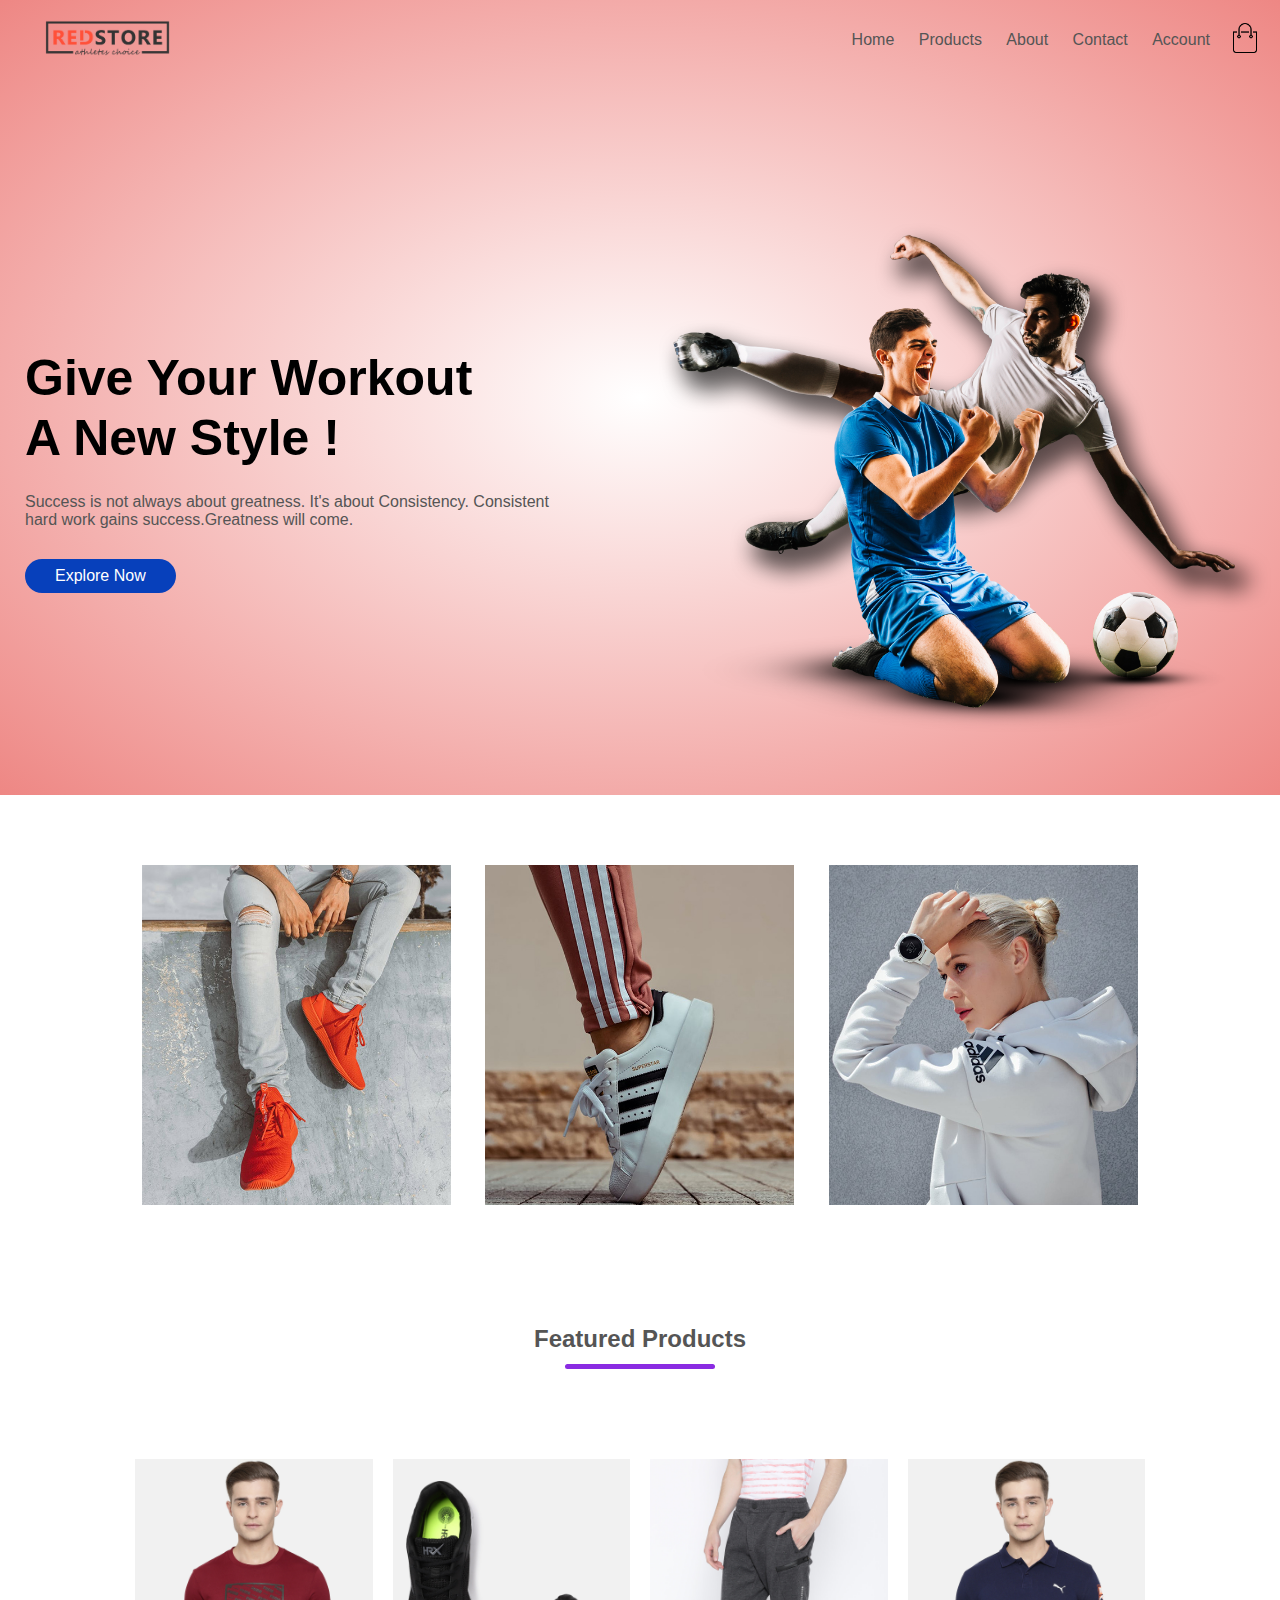
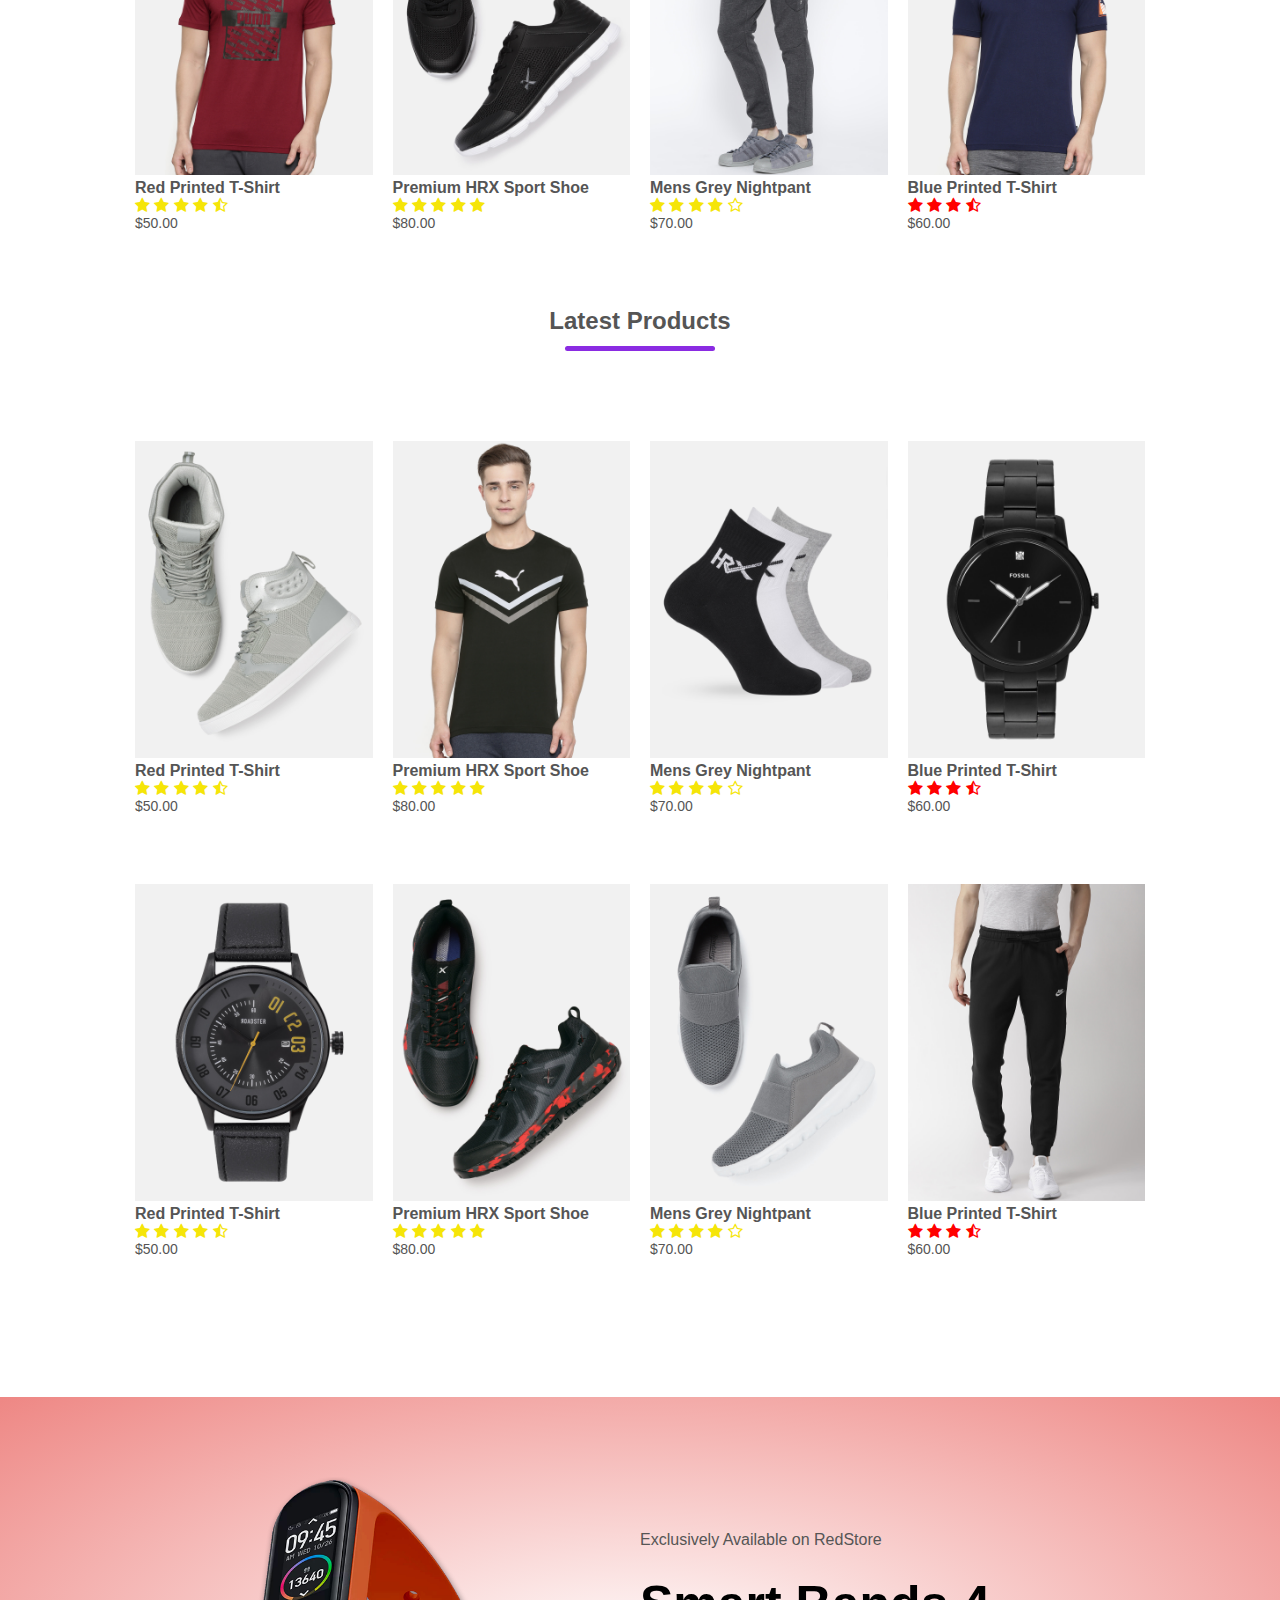
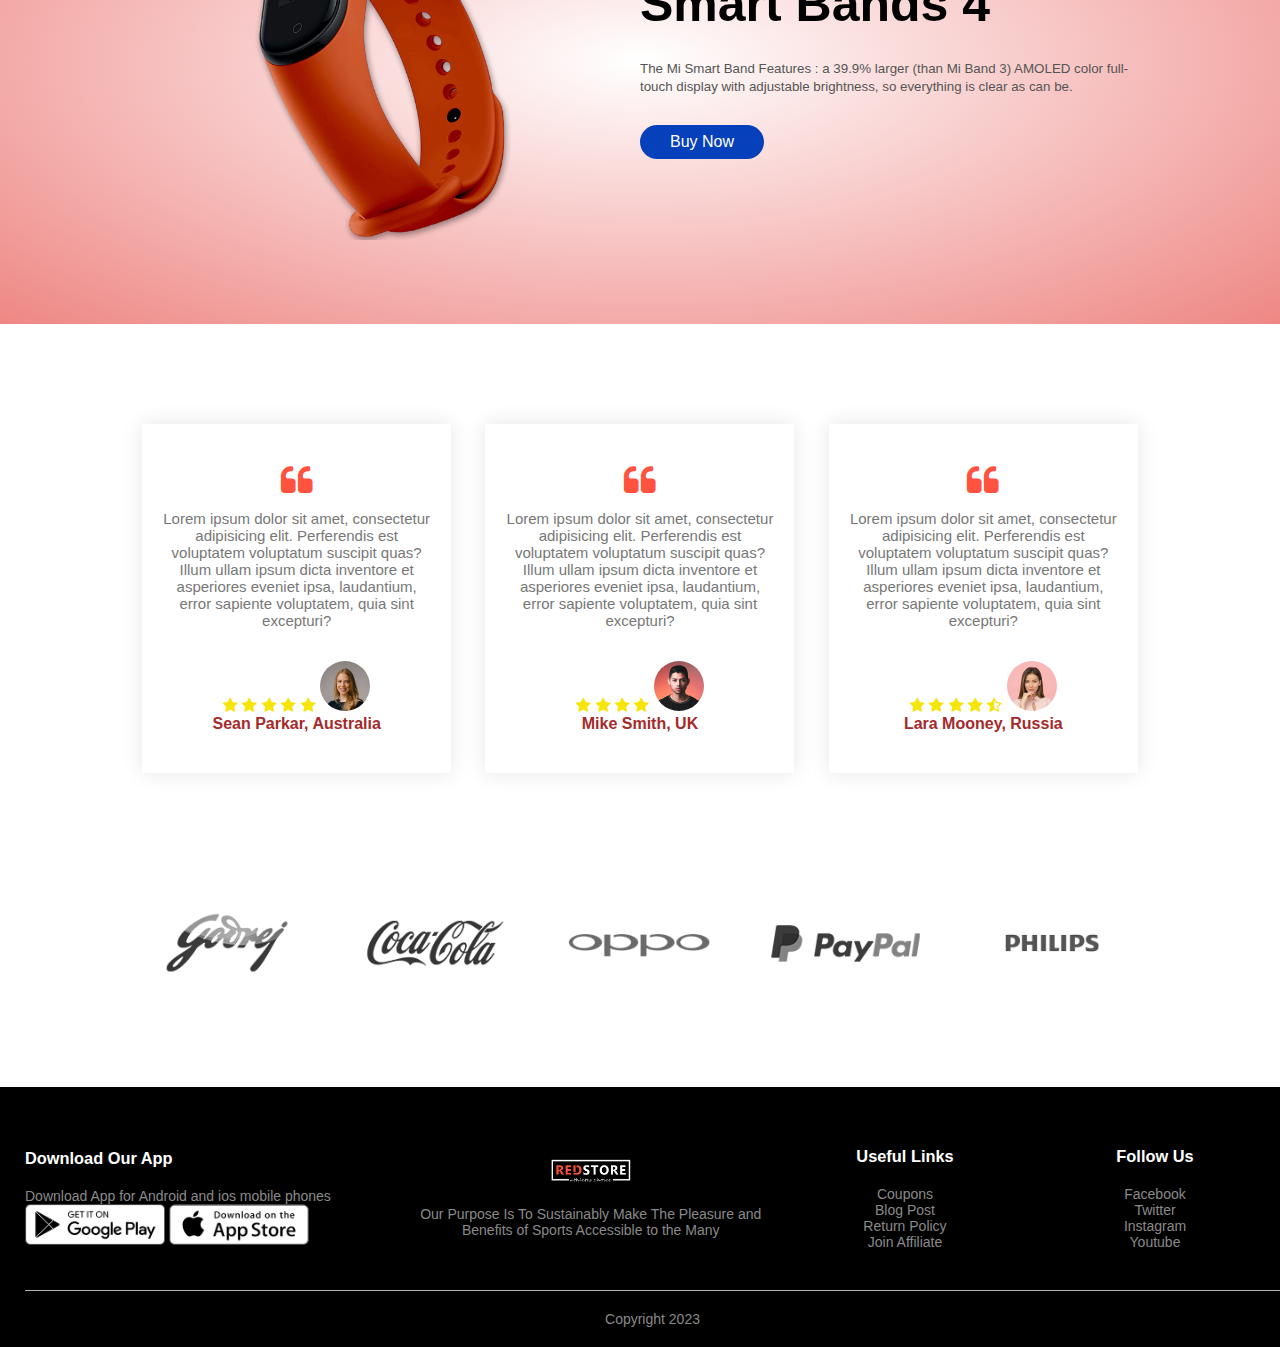
<file: index.html>
<!DOCTYPE html>
<html lang="en">

<head>
    <meta charset="UTF-8">
    <meta http-equiv="X-UA-Compatible" content="IE=edge">
    <meta name="viewport" content="width=device-width, initial-scale=1.0">
    <title>RedStore Shopping Site</title>
    <link rel="stylesheet" href="style.css">
    <link
        href="https://fonts.googleapis.com/css2?family=Poppins:ital,wght@0,200;0,300;0,400;0,500;0,600;0,800;0,900;1,600&display=swap"
        rel="stylesheet">
    <link rel="stylesheet" href="https://stackpath.bootstrapcdn.com/font-awesome/4.7.0/css/font-awesome.min.css">
</head>

<body>
    <div class="header">
        <div class="container">
            <div class="navbar">
                <div class="logo">
                    <a href="index.html"><img src="images/logo.png" alt="logo" width="125px"></a>
                </div>

                <nav>
                    <ul id="MenuItems">
                        <li><a href="index.html">Home</a></li>
                        <li><a href="Products.html">Products</a></li>
                        <li><a href="">About</a></li>
                        <li><a href="">Contact</a></li>
                        <li><a href="Account.html">Account</a></li>
                    </ul>
                </nav>
                <a href="Cart.html"><img src="images/cart.png" alt="" width="30px" height="30px"></a>
                <img src="images/menu.png" alt="" class="menu-icon" onclick="menutoggle()">
            </div>

            <div class="row">
                <div class="col-2">
                    <h1>Give Your Workout <br> A New Style !</h1>
                    <p>Success is not always about greatness. It's about Consistency.
                        Consistent <br> hard work gains success.Greatness will come.
                    </p>
                    <a href="Products.html" class="btn">Explore Now </a>
                </div>
                <div class="col-2">
                    <img src="images/image1.png" alt="">
                </div>
            </div>
        </div>
    </div>

    <!-- featured categories -->
    <div class="categories">
        <div class="small-container">
            <div class="row">
                <div class="col-3">
                    <img src="images/category-1.jpg" alt="">
                </div>
                <div class="col-3">
                    <img src="images/category-2.jpg" alt="">
                </div>
                <div class="col-3">
                    <img src="images/category-3.jpg" alt="">
                </div>


            </div>
        </div>

    </div>

    <!-- featured products -->
    <div class="small-container">
        <h2 class="title">Featured Products</h2>
        <div class="row">
            <div class="col-4">
                <a href="ProductDetails.html"><img src="images/product-1.jpg"></a>
                <a href="ProductDetails.html">
                    <h4>Red Printed T-Shirt</h4>
                </a>
                <div class="rating" style="color:rgb(245, 229, 8)">
                    <i class="fa fa-star"></i>
                    <i class="fa fa-star"></i>
                    <i class="fa fa-star"></i>
                    <i class="fa fa-star"></i>
                    <i class="fa fa-star-half-o"></i>
                </div>
                <p>$50.00</p>
            </div>
            <div class="col-4">
                <img src="images/product-2.jpg" alt="">
                <h4>Premium HRX Sport Shoe</h4>
                <div class="rating" style="color:rgb(245, 229, 8)">
                    <i class="fa fa-star"></i>
                    <i class="fa fa-star"></i>
                    <i class="fa fa-star"></i>
                    <i class="fa fa-star"></i>
                    <i class="fa fa-star"></i>
                </div>
                <p>$80.00</p>
            </div>
            <div class="col-4">
                <img src="images/product-3.jpg" alt="">
                <h4>Mens Grey Nightpant</h4>
                <div class="rating" style="color:rgb(245, 229, 8)">
                    <i class="fa fa-star"></i>
                    <i class="fa fa-star"></i>
                    <i class="fa fa-star"></i>
                    <i class="fa fa-star"></i>
                    <i class="fa fa-star-o"></i>
                </div>
                <p>$70.00</p>
            </div>
            <div class="col-4">
                <img src="images/product-4.jpg" alt="">
                <h4>Blue Printed T-Shirt</h4>
                <div class="rating" style="color:red">
                    <i class="fa fa-star"></i>
                    <i class="fa fa-star"></i>
                    <i class="fa fa-star"></i>
                    <i class="fa fa-star-half-o"></i>

                </div>
                <p>$60.00</p>
            </div>
        </div>
        <h2 class="title">Latest Products</h2>
        <div class="row">
            <div class="col-4">
                <img src="images/product-5.jpg" alt="">
                <h4>Red Printed T-Shirt</h4>
                <div class="rating" style="color:rgb(245, 229, 8)">
                    <i class="fa fa-star"></i>
                    <i class="fa fa-star"></i>
                    <i class="fa fa-star"></i>
                    <i class="fa fa-star"></i>
                    <i class="fa fa-star-half-o"></i>
                </div>
                <p>$50.00</p>
            </div>
            <div class="col-4">
                <img src="images/product-6.jpg" alt="">
                <h4>Premium HRX Sport Shoe</h4>
                <div class="rating" style="color:rgb(245, 229, 8)">
                    <i class="fa fa-star"></i>
                    <i class="fa fa-star"></i>
                    <i class="fa fa-star"></i>
                    <i class="fa fa-star"></i>
                    <i class="fa fa-star"></i>
                </div>
                <p>$80.00</p>
            </div>
            <div class="col-4">
                <img src="images/product-7.jpg" alt="">
                <h4>Mens Grey Nightpant</h4>
                <div class="rating" style="color:rgb(245, 229, 8)">
                    <i class="fa fa-star"></i>
                    <i class="fa fa-star"></i>
                    <i class="fa fa-star"></i>
                    <i class="fa fa-star"></i>
                    <i class="fa fa-star-o"></i>
                </div>
                <p>$70.00</p>
            </div>
            <div class="col-4">
                <img src="images/product-8.jpg" alt="">
                <h4>Blue Printed T-Shirt</h4>
                <div class="rating" style="color:red">
                    <i class="fa fa-star"></i>
                    <i class="fa fa-star"></i>
                    <i class="fa fa-star"></i>
                    <i class="fa fa-star-half-o"></i>

                </div>
                <p>$60.00</p>
            </div>
        </div>
        <div class="row">
            <div class="col-4">
                <img src="images/product-9.jpg" alt="">
                <h4>Red Printed T-Shirt</h4>
                <div class="rating" style="color:rgb(245, 229, 8)">
                    <i class="fa fa-star"></i>
                    <i class="fa fa-star"></i>
                    <i class="fa fa-star"></i>
                    <i class="fa fa-star"></i>
                    <i class="fa fa-star-half-o"></i>
                </div>
                <p>$50.00</p>
            </div>
            <div class="col-4">
                <img src="images/product-10.jpg" alt="">
                <h4>Premium HRX Sport Shoe</h4>
                <div class="rating" style="color:rgb(245, 229, 8)">
                    <i class="fa fa-star"></i>
                    <i class="fa fa-star"></i>
                    <i class="fa fa-star"></i>
                    <i class="fa fa-star"></i>
                    <i class="fa fa-star"></i>
                </div>
                <p>$80.00</p>
            </div>
            <div class="col-4">
                <img src="images/product-11.jpg" alt="">
                <h4>Mens Grey Nightpant</h4>
                <div class="rating" style="color:rgb(245, 229, 8)">
                    <i class="fa fa-star"></i>
                    <i class="fa fa-star"></i>
                    <i class="fa fa-star"></i>
                    <i class="fa fa-star"></i>
                    <i class="fa fa-star-o"></i>
                </div>
                <p>$70.00</p>
            </div>
            <div class="col-4">
                <img src="images/product-12.jpg" alt="">
                <h4>Blue Printed T-Shirt</h4>
                <div class="rating" style="color:red">
                    <i class="fa fa-star"></i>
                    <i class="fa fa-star"></i>
                    <i class="fa fa-star"></i>
                    <i class="fa fa-star-half-o"></i>
                </div>
                <p>$60.00</p>
            </div>
        </div>
    </div>
    <!-- offers -->
    <div class="offer">
        <div class="small-container">
            <div class="row">
                <div class="col-2">
                    <img src="images/exclusive.png" alt="" class="offer-img">
                </div>
                <div class="col-2">
                    <p>Exclusively Available on RedStore</p>
                    <h1>Smart Bands 4</h1>
                    <small>The Mi Smart Band Features : a 39.9% larger (than Mi Band 3) AMOLED color full-touch display
                        with adjustable brightness, so everything is clear as can be. </small>
                    <a href="" class="btn">Buy Now </a>
                </div>
            </div>
        </div>
    </div>
    <!-- testimonial -->
    <div class="testimonial">
        <div class="small-container">
            <div class="row">

                <div class="col-3">
                    <i class="fa fa-quote-left"></i>
                    <p>Lorem ipsum dolor sit amet, consectetur adipisicing elit. Perferendis est voluptatem voluptatum
                        suscipit quas? Illum ullam ipsum dicta inventore et asperiores eveniet ipsa, laudantium, error
                        sapiente voluptatem, quia sint excepturi?</p>
                    <class="rating" style="color:rgb(245, 229, 8)">
                        <i class="fa fa-star"></i>
                        <i class="fa fa-star"></i>
                        <i class="fa fa-star"></i>
                        <i class="fa fa-star"></i>
                        <i class="fa fa-star"></i>

                        <img src="images/user-1.png" alt="">
                        <h3 class="common">Sean Parkar, Australia</h3>
                </div>
                <div class="col-3">
                    <i class="fa fa-quote-left"></i>
                    <p>Lorem ipsum dolor sit amet, consectetur adipisicing elit. Perferendis est voluptatem voluptatum
                        suscipit quas? Illum ullam ipsum dicta inventore et asperiores eveniet ipsa, laudantium, error
                        sapiente voluptatem, quia sint excepturi?</p>
                    <class="rating" style="color:rgb(245, 229, 8)">
                        <i class="fa fa-star"></i>
                        <i class="fa fa-star"></i>
                        <i class="fa fa-star"></i>
                        <i class="fa fa-star"></i>
                        <img src="images/user-2.png" alt="">
                        <h3 class="common">Mike Smith, UK</h3>
                </div>
                <div class="col-3">
                    <i class="fa fa-quote-left"></i>
                    <p>Lorem ipsum dolor sit amet, consectetur adipisicing elit. Perferendis est voluptatem voluptatum
                        suscipit quas? Illum ullam ipsum dicta inventore et asperiores eveniet ipsa, laudantium, error
                        sapiente voluptatem, quia sint excepturi?</p>
                    <class="rating" style="color:rgb(245, 229, 8)">
                        <i class="fa fa-star"></i>
                        <i class="fa fa-star"></i>
                        <i class="fa fa-star"></i>
                        <i class="fa fa-star"></i>
                        <i class="fa fa-star-half-o"></i>
                        <img src="images/user-3.png" alt="">
                        <h3 class="common">Lara Mooney, Russia</h3>
                </div>
            </div>
        </div>
    </div>


    <div class="brands">
        <div class="small-container">
            <div class="row">
                <div class="col-5">
                    <img src="images/logo-godrej.png" alt="">
                </div>
                <div class="col-5">
                    <img src="images/logo-coca-cola.png" alt="">
                </div>
                <div class="col-5">
                    <img src="images/logo-oppo.png" alt="">
                </div>
                <div class="col-5">
                    <img src="images/logo-paypal.png" alt="">
                </div>
                <div class="col-5">
                    <img src="images/logo-philips.png" alt="">
                </div>
            </div>
        </div>
    </div>

    <div class="footer">
        <div class="container">
            <div class="row">
                <div class="footer-col-1">
                    <h3>Download Our App</h3>
                    <p>Download App for Android and ios mobile phones</p>
                    <div class="app-logo">
                        <img src="images/play-store.png" alt="">
                        <img src="images/app-store.png" alt="">
                    </div>
                </div>
                <div class="footer-col-2">
                    <img src="images/logo-white.png" alt="">
                    <p>Our Purpose Is To Sustainably Make The Pleasure and Benefits of Sports Accessible to the Many
                    </p>
                </div>
                <div class="footer-col-3">
                    <h3>Useful Links</h3>
                    <ul>
                        <li>Coupons</li>
                        <li>Blog Post</li>
                        <li>Return Policy</li>
                        <li>Join Affiliate</li>
                    </ul>
                </div>
                <div class="footer-col-4">
                    <h3>Follow Us</h3>
                    <ul>
                        <li>Facebook</li>
                        <li>Twitter</li>
                        <li>Instagram</li>
                        <li> <a href="https://www.youtube.com"></a> Youtube</li>
                    </ul>
                </div>
            </div>
            <hr>
            <p class="copyright">Copyright 2023</p>
        </div>
    </div>

    <script>
        var MenuItems = document.getElementById("MenuItems");

        MenuItems.style.maxHeight = "0px";

        function menutoggle() {
            if (MenuItems.style.maxHeight == "0px") {
                MenuItems.style.maxHeight = "200px"
            } else {
                MenuItems.style.maxHeight = "0px"
            }
        }
    </script>
</body>

</html>
</file>
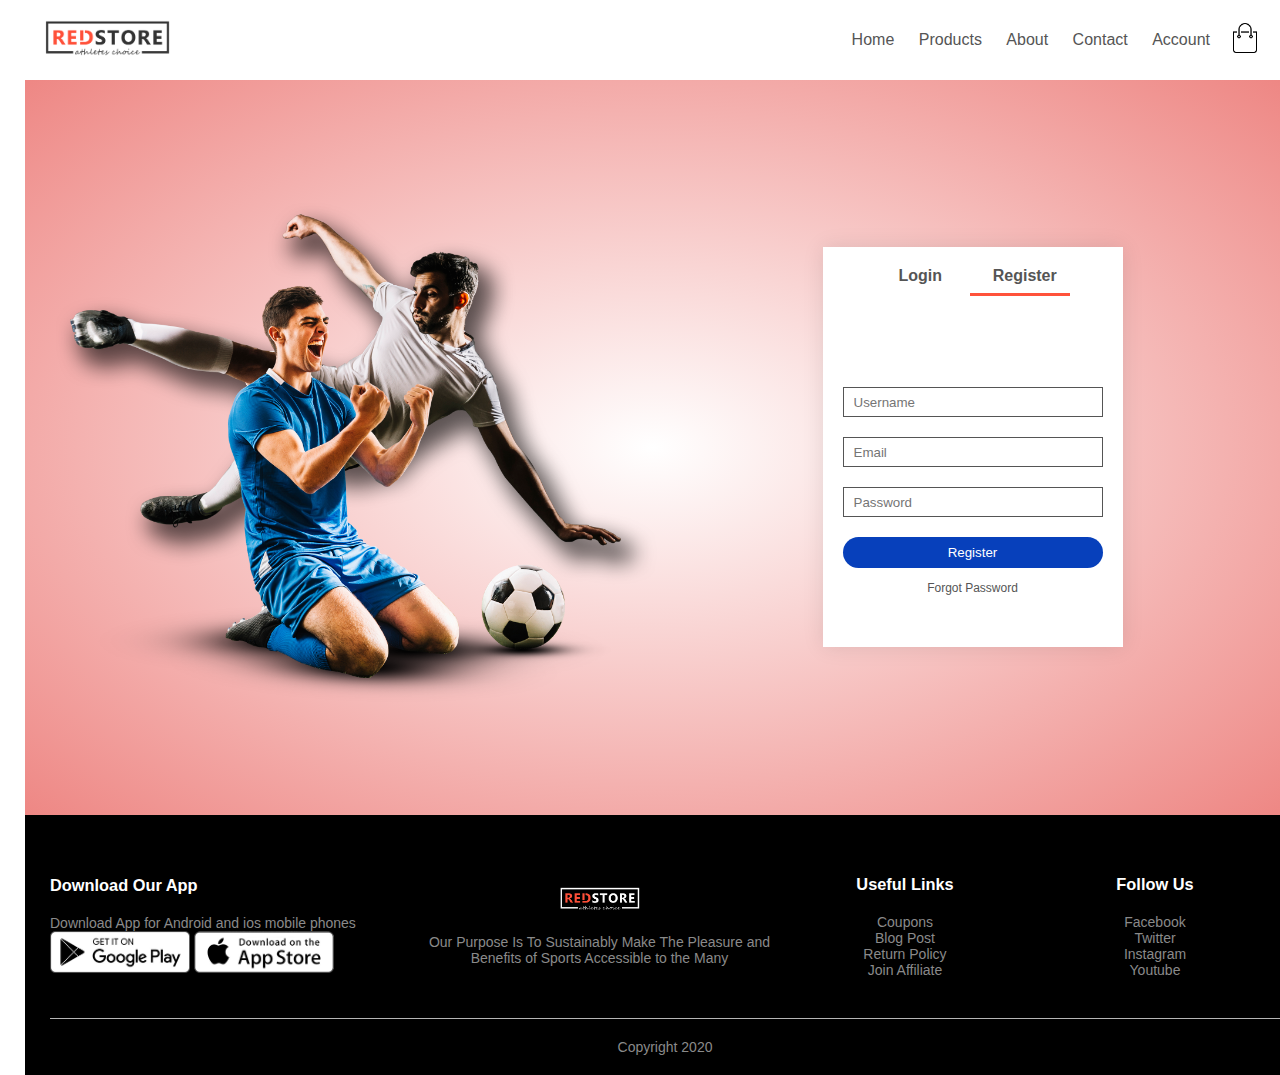
<file: Account.html>
<!DOCTYPE html>
<html lang="en">
<head>
    <meta charset="UTF-8">
    <meta http-equiv="X-UA-Compatible" content="IE=edge">
    <meta name="viewport" content="width=device-width, initial-scale=1.0">
    <title>All Products - RedStore</title>
    <link rel="stylesheet" href="style.css">
    <link href="https://fonts.googleapis.com/css2?family=Poppins:ital,wght@0,200;0,300;0,400;0,500;0,600;0,800;0,900;1,600&display=swap" rel="stylesheet">
    <link rel="stylesheet" href="https://stackpath.bootstrapcdn.com/font-awesome/4.7.0/css/font-awesome.min.css">
</head>
<body>
    
    <div class="container">
        <div class="navbar">
            <div class="logo">
                <a href="index.html"><img src="images/logo.png" alt="logo" width="125px"></a>
            </div>
        
        <nav>
            <ul id="MenuItems">
                <li><a href="index.html">Home</a></li>
                <li><a href="Products.html">Products</a></li>
                <li><a href="">About</a></li>
                <li><a href="">Contact</a></li>
                <li><a href="Account.html">Account</a></li>
            </ul>
        </nav>
       <a href="Cart.html"><img src="images/cart.png" alt="" width="30px" height="30px"></a>
       <img src="images/menu.png" alt="" class="menu-icon" onclick="menutoggle()">
    </div>



    <div class="account-page">
        <div class="container">
            <div class="row">
                <div class="col-2">
                    <img src="images/image1.png" width="100%">
                </div>
                <div class="col-2">
                    <div class="form-container">
                        <div class="form-btn">
                            <span onclick="login()">Login</span>
                            <span onclick="register()">Register</span>
                            <hr id="Indicator">
                        </div>

                        <form id="LoginForm">
                            <input type="text" placeholder="Username">
                            <input type="password" placeholder="Password">
                            <button type="submit" class="btn">Login</button>
                            <a href="">Forgot Password</a>
                        </form>
                        <form id="RegForm">
                            <input type="text" placeholder="Username">
                            <input type="email" placeholder="Email">
                            <input type="password" placeholder="Password">
                            <button type="submit" class="btn">Register</button>
                            <a href="">Forgot Password</a>
                        </form>
                    </div>
                </div>
            </div>
        </div>
    </div>


    <div class="footer">
        <div class="container">
            <div class="row">
                <div class="footer-col-1">
                    <h3>Download Our App</h3>
                    <p>Download App for Android and ios mobile phones</p>
                    <div class="app-logo">
                        <img src="images/play-store.png" alt="">
                        <img src="images/app-store.png" alt="">
                    </div>
                </div>
                <div class="footer-col-2">
                  <img src="images/logo-white.png" alt="">
                    <p>Our Purpose Is To Sustainably Make The Pleasure and Benefits of Sports Accessible to the Many </p>
                </div>
                <div class="footer-col-3">
                    <h3>Useful Links</h3>
                    <ul>
                        <li>Coupons</li>
                        <li>Blog Post</li>
                        <li>Return Policy</li>
                        <li>Join Affiliate</li>
                    </ul>
                </div>
                <div class="footer-col-4">
                    <h3>Follow Us</h3>
                    <ul>
                        <li>Facebook</li>
                        <li>Twitter</li>
                        <li>Instagram</li>
                        <li>Youtube</li>
                    </ul>
                </div>
            </div>
            <hr>
            <p class="copyright">Copyright 2020</p>
        </div>
    </div>

    <script>
        var MenuItems = document.getElementById("MenuItems");

        MenuItems.style.maxHeight = "0px";

        function menutoggle(){
            if(MenuItems.style.maxHeight == "0px"){
                MenuItems.style.maxHeight = "200px"
            }else{
                MenuItems.style.maxHeight = "0px"
            }
        }
    </script>

    <script>
      var LoginForm = document.getElementById("LoginForm");
      var RegForm = document.getElementById("RegForm");
      var Indicator = document.getElementById("Indicator");

      function register(){
          RegForm.style.transform = "translateX(0px)";
          LoginForm.style.transform = "translateX(0px)";
          Indicator.style.transform = "translateX(100px)"
      }
      function login(){
          RegForm.style.transform = "translateX(300px)";
          LoginForm.style.transform = "translateX(300px)";
          Indicator.style.transform = "translateX(0px)"
      }

    </script>
    
</body>
</html>
</file>
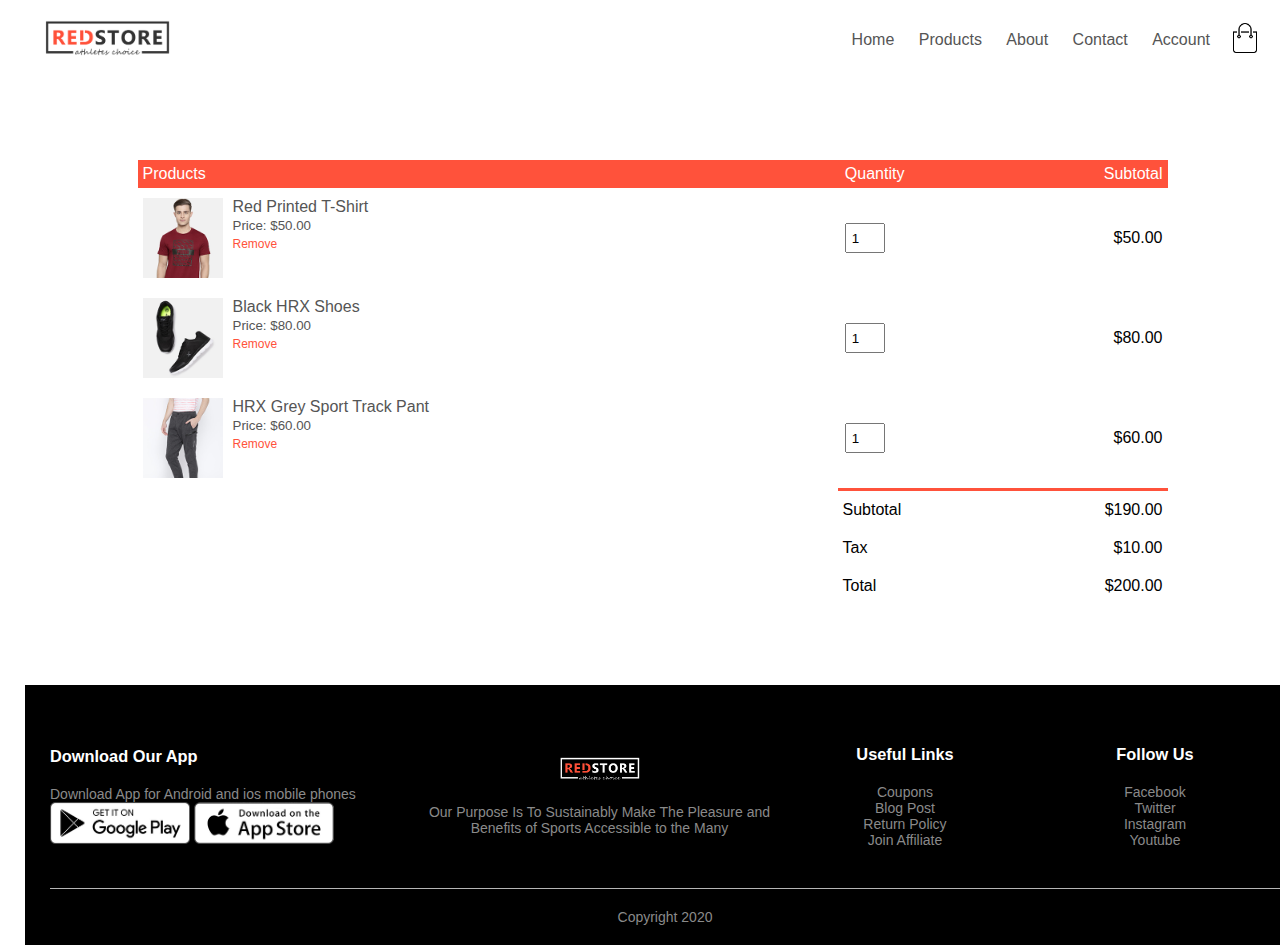
<file: Cart.html>
<!DOCTYPE html>
<html lang="en">
<head>
    <meta charset="UTF-8">
    <meta http-equiv="X-UA-Compatible" content="IE=edge">
    <meta name="viewport" content="width=device-width, initial-scale=1.0">
    <title>All Products - RedStore</title>
    <link rel="stylesheet" href="style.css">
    <link href="https://fonts.googleapis.com/css2?family=Poppins:ital,wght@0,200;0,300;0,400;0,500;0,600;0,800;0,900;1,600&display=swap" rel="stylesheet">
    <link rel="stylesheet" href="https://stackpath.bootstrapcdn.com/font-awesome/4.7.0/css/font-awesome.min.css">
</head>
<body>
    
    <div class="container">
        <div class="navbar">
            <div class="logo">
                <a href="index.html"><img src="images/logo.png" alt="logo" width="125px"></a>
            </div>
        
        <nav>
            <ul id="MenuItems">
                <li><a href="index.html">Home</a></li>
                <li><a href="Products.html">Products</a></li>
                <li><a href="">About</a></li>
                <li><a href="">Contact</a></li>
                <li><a href="Account.html">Account</a></li>
            </ul>
        </nav>
       <a href="Cart.html"><img src="images/cart.png" alt="" width="30px" height="30px"></a>
       <img src="images/menu.png" alt="" class="menu-icon" onclick="menutoggle()">
    </div>

    <div class="small-container cart-page">
        <table>
            <tr>
                <th>Products</th>
                <th>Quantity</th>
                <th>Subtotal</th>
            </tr>
            <tr>
                <td>
                    <div class="cart-info">
                        <img src="images/buy-1.jpg" alt="">
                        <div>
                            <p> Red Printed T-Shirt</p>
                            <small>Price: $50.00</small>
                            <br>
                            <a href="">Remove</a>
                        </div>
                    </div>
                </td>
                <td><input type="number" value="1"></td>
                <td>$50.00</td>
            </tr>
            <tr>
                <td>
                    <div class="cart-info">
                        <img src="images/buy-2.jpg" alt="">
                        <div>
                            <p>Black HRX Shoes</p>
                            <small>Price: $80.00</small>
                            <br>
                            <a href="">Remove</a>
                        </div>
                    </div>
                </td>
                <td><input type="number" value="1"></td>
                <td>$80.00</td>
            </tr>
            <tr>
                <td>
                    <div class="cart-info">
                        <img src="images/buy-3.jpg" alt="">
                        <div>
                            <p> HRX Grey Sport Track Pant</p>
                            <small>Price: $60.00</small>
                            <br>
                            <a href="">Remove</a>
                        </div>
                    </div>
                </td>
                <td><input type="number" value="1"></td>
                <td>$60.00</td>
            </tr>
        </table>
        
        <div class="total-price">
            <table>
                <tr>
                    <td>Subtotal</td>
                    <td>$190.00</td>
                </tr>
                <tr>
                    <td>Tax</td>
                    <td>$10.00</td>
                </tr>
                <tr>
                    <td>Total</td>
                    <td>$200.00</td>
                </tr>
            </table>
        </div>
    </div>

    <div class="footer">
        <div class="container">
            <div class="row">
                <div class="footer-col-1">
                    <h3>Download Our App</h3>
                    <p>Download App for Android and ios mobile phones</p>
                    <div class="app-logo">
                        <img src="images/play-store.png" alt="">
                        <img src="images/app-store.png" alt="">
                    </div>
                </div>
                <div class="footer-col-2">
                  <img src="images/logo-white.png" alt="">
                    <p>Our Purpose Is To Sustainably Make The Pleasure and Benefits of Sports Accessible to the Many </p>
                </div>
                <div class="footer-col-3">
                    <h3>Useful Links</h3>
                    <ul>
                        <li>Coupons</li>
                        <li>Blog Post</li>
                        <li>Return Policy</li>
                        <li>Join Affiliate</li>
                    </ul>
                </div>
                <div class="footer-col-4">
                    <h3>Follow Us</h3>
                    <ul>
                        <li>Facebook</li>
                        <li>Twitter</li>
                        <li>Instagram</li>
                        <li>Youtube</li>
                    </ul>
                </div>
            </div>
            <hr>
            <p class="copyright">Copyright 2020</p>
        </div>
    </div>

    <script>
        var MenuItems = document.getElementById("MenuItems");

        MenuItems.style.maxHeight = "0px";

        function menutoggle(){
            if(MenuItems.style.maxHeight == "0px"){
                MenuItems.style.maxHeight = "200px"
            }else{
                MenuItems.style.maxHeight = "0px"
            }
        }
    </script>

    
</body>
</html>
</file>
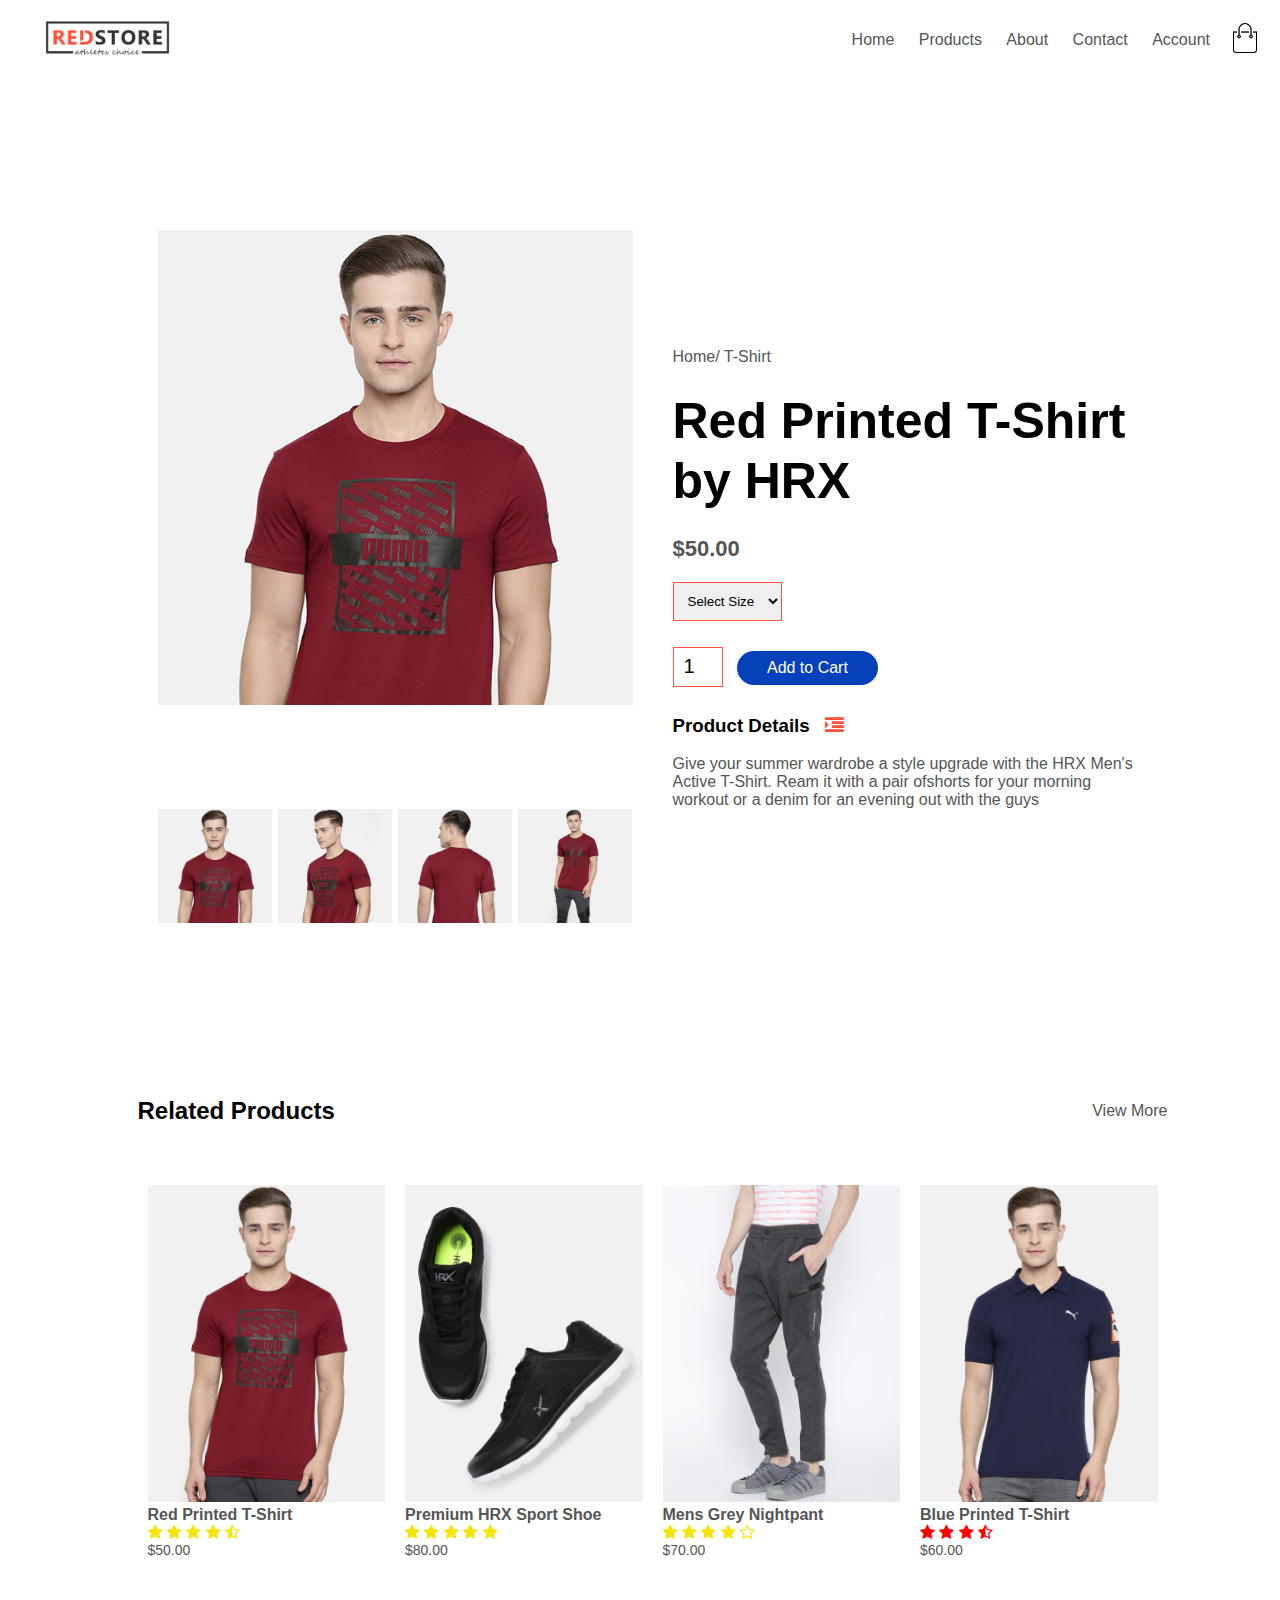
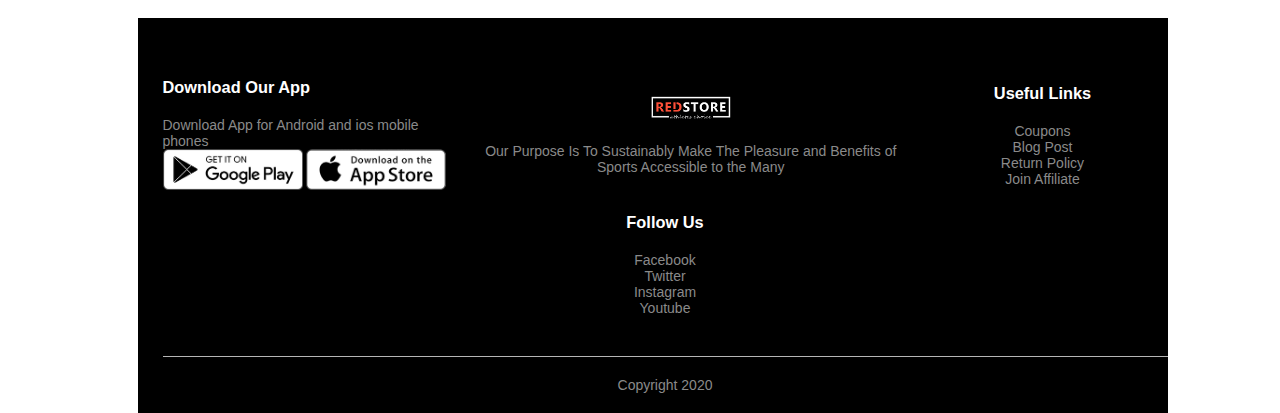
<file: ProductDetails.html>
<!DOCTYPE html>
<html lang="en">
<head>
    <meta charset="UTF-8">
    <meta http-equiv="X-UA-Compatible" content="IE=edge">
    <meta name="viewport" content="width=device-width, initial-scale=1.0">
    <title>All Products - RedStore</title>
    <link rel="stylesheet" href="style.css">
    <link href="https://fonts.googleapis.com/css2?family=Poppins:ital,wght@0,200;0,300;0,400;0,500;0,600;0,800;0,900;1,600&display=swap" rel="stylesheet">
    <link rel="stylesheet" href="https://stackpath.bootstrapcdn.com/font-awesome/4.7.0/css/font-awesome.min.css">
</head>
<body>
    
    <div class="container">
        <div class="navbar">
            <div class="logo">
                <a href="index.html"><img src="images/logo.png" alt="logo" width="125px"></a>
            </div>
        
        <nav>
            <ul id="MenuItems">
                <li><a href="index.html">Home</a></li>
                <li><a href="Products.html">Products</a></li>
                <li><a href="">About</a></li>
                <li><a href="">Contact</a></li>
                <li><a href="Account.html">Account</a></li>
            </ul>
        </nav>
       <a href="Cart.html"><img src="images/cart.png" alt="" width="30px" height="30px"></a>
       <img src="images/menu.png" alt="" class="menu-icon" onclick="menutoggle()">
    </div>



<div class="small-container single-product">
    <div class="row">
        <div class="col-2">
            <img src="images/gallery-1.jpg" width=" 100%" id="ProductImg">

            <div class="small-img-row">
                <div class="small-img-col">
                    <img src="images/gallery-1.jpg" width=" 100%" class="small-img">
                </div>
                <div class="small-img-col">
                    <img src="images/gallery-2.jpg" width=" 100%" class="small-img">
                </div>
                <div class="small-img-col">
                    <img src="images/gallery-3.jpg" width=" 100%" class="small-img">
                </div>
                <div class="small-img-col">
                    <img src="images/gallery-4.jpg" width=" 100%" class="small-img">
                </div>
            </div>
        </div>
        <div class="col-2">
            <p>Home/ T-Shirt</p>
            <h1>Red Printed T-Shirt by HRX</h1>
            <h4>$50.00</h4>
            <select >
                <option> Select Size</option>
                <option> XXL</option>
                <option> XL</option>
                <option> Large</option>
                <option> Medium</option>
                <option> Small</option>
            </select>
            <input type="number" value="1">
            <a href="./Cart.html" class="btn">Add to Cart</a>
            <h3>Product Details  <i class="fa fa-indent" ></i></h3><br>
            <p>Give your summer wardrobe a style upgrade with the HRX Men's Active T-Shirt. Ream it with a pair ofshorts for your morning workout or a denim for an evening out with the guys</p>
        </div>
    </div>
</div>

<div class="small-container">
    <div class=" row row-2">
        <h2>Related Products</h2>
        <p>View More</p>
    </div>
</div>


<div class="small-container">
    <div class="row">
        <div class="col-4">
            <img src="images/product-1.jpg" alt="">
            <h4>Red Printed T-Shirt</h4>
            <div class="rating" style="color:rgb(245, 229, 8)">
                <i class="fa fa-star" ></i>
                <i class="fa fa-star" ></i>
                <i class="fa fa-star" ></i>
                <i class="fa fa-star" ></i>
                <i class="fa fa-star-half-o" ></i>
            </div>
            <p>$50.00</p>
        </div>
        <div class="col-4">
            <img src="images/product-2.jpg" alt="">
            <h4>Premium HRX Sport Shoe</h4>
            <div class="rating" style="color:rgb(245, 229, 8)">
                <i class="fa fa-star" ></i>
                <i class="fa fa-star" ></i>
                <i class="fa fa-star" ></i>
                <i class="fa fa-star" ></i>
                <i class="fa fa-star" ></i>
            </div>
            <p>$80.00</p>
        </div>
        <div class="col-4">
            <img src="images/product-3.jpg" alt="">
            <h4>Mens Grey Nightpant</h4>
            <div class="rating" style="color:rgb(245, 229, 8)">
                <i class="fa fa-star" ></i>
                <i class="fa fa-star" ></i>
                <i class="fa fa-star" ></i>
                <i class="fa fa-star" ></i>
                <i class="fa fa-star-o" ></i>
            </div>
            <p>$70.00</p>
        </div>
        <div class="col-4">
            <img src="images/product-4.jpg" alt="">
            <h4>Blue Printed T-Shirt</h4>
            <div class="rating" style="color:red">
                <i class="fa fa-star" ></i>
                <i class="fa fa-star" ></i>
                <i class="fa fa-star" ></i>
                <i class="fa fa-star-half-o" ></i>
                
            </div>
            <p>$60.00</p>
        </div>
    </div>


    <div class="footer">
        <div class="container">
            <div class="row">
                <div class="footer-col-1">
                    <h3>Download Our App</h3>
                    <p>Download App for Android and ios mobile phones</p>
                    <div class="app-logo">
                        <img src="images/play-store.png" alt="">
                        <img src="images/app-store.png" alt="">
                    </div>
                </div>
                <div class="footer-col-2">
                  <img src="images/logo-white.png" alt="">
                    <p>Our Purpose Is To Sustainably Make The Pleasure and Benefits of Sports Accessible to the Many </p>
                </div>
                <div class="footer-col-3">
                    <h3>Useful Links</h3>
                    <ul>
                        <li>Coupons</li>
                        <li>Blog Post</li>
                        <li>Return Policy</li>
                        <li>Join Affiliate</li>
                    </ul>
                </div>
                <div class="footer-col-4">
                    <h3>Follow Us</h3>
                    <ul>
                        <li>Facebook</li>
                        <li>Twitter</li>
                        <li>Instagram</li>
                        <li>Youtube</li>
                    </ul>
                </div>
            </div>
            <hr>
            <p class="copyright">Copyright 2020</p>
        </div>
    </div>

    <script>
        var MenuItems = document.getElementById("MenuItems");

        MenuItems.style.maxHeight = "0px";

        function menutoggle(){
            if(MenuItems.style.maxHeight == "0px"){
                MenuItems.style.maxHeight = "200px"
            }else{
                MenuItems.style.maxHeight = "0px"
            }
        }
    </script>

    <script>
        var ProductImg = document.getElementById("ProductImg");
        var SmallImg = document.getElementsByClassName("small-img");

        SmallImg[0].onclick = function(){
            ProductImg.src = SmallImg[0].src;
        }
        SmallImg[1].onclick = function(){
            ProductImg.src = SmallImg[1].src;
        }
        SmallImg[2].onclick = function(){
            ProductImg.src = SmallImg[2].src;
        }
        SmallImg[3].onclick = function(){
            ProductImg.src = SmallImg[3].src;
        }
    </script>
</body>
</html>
</file>
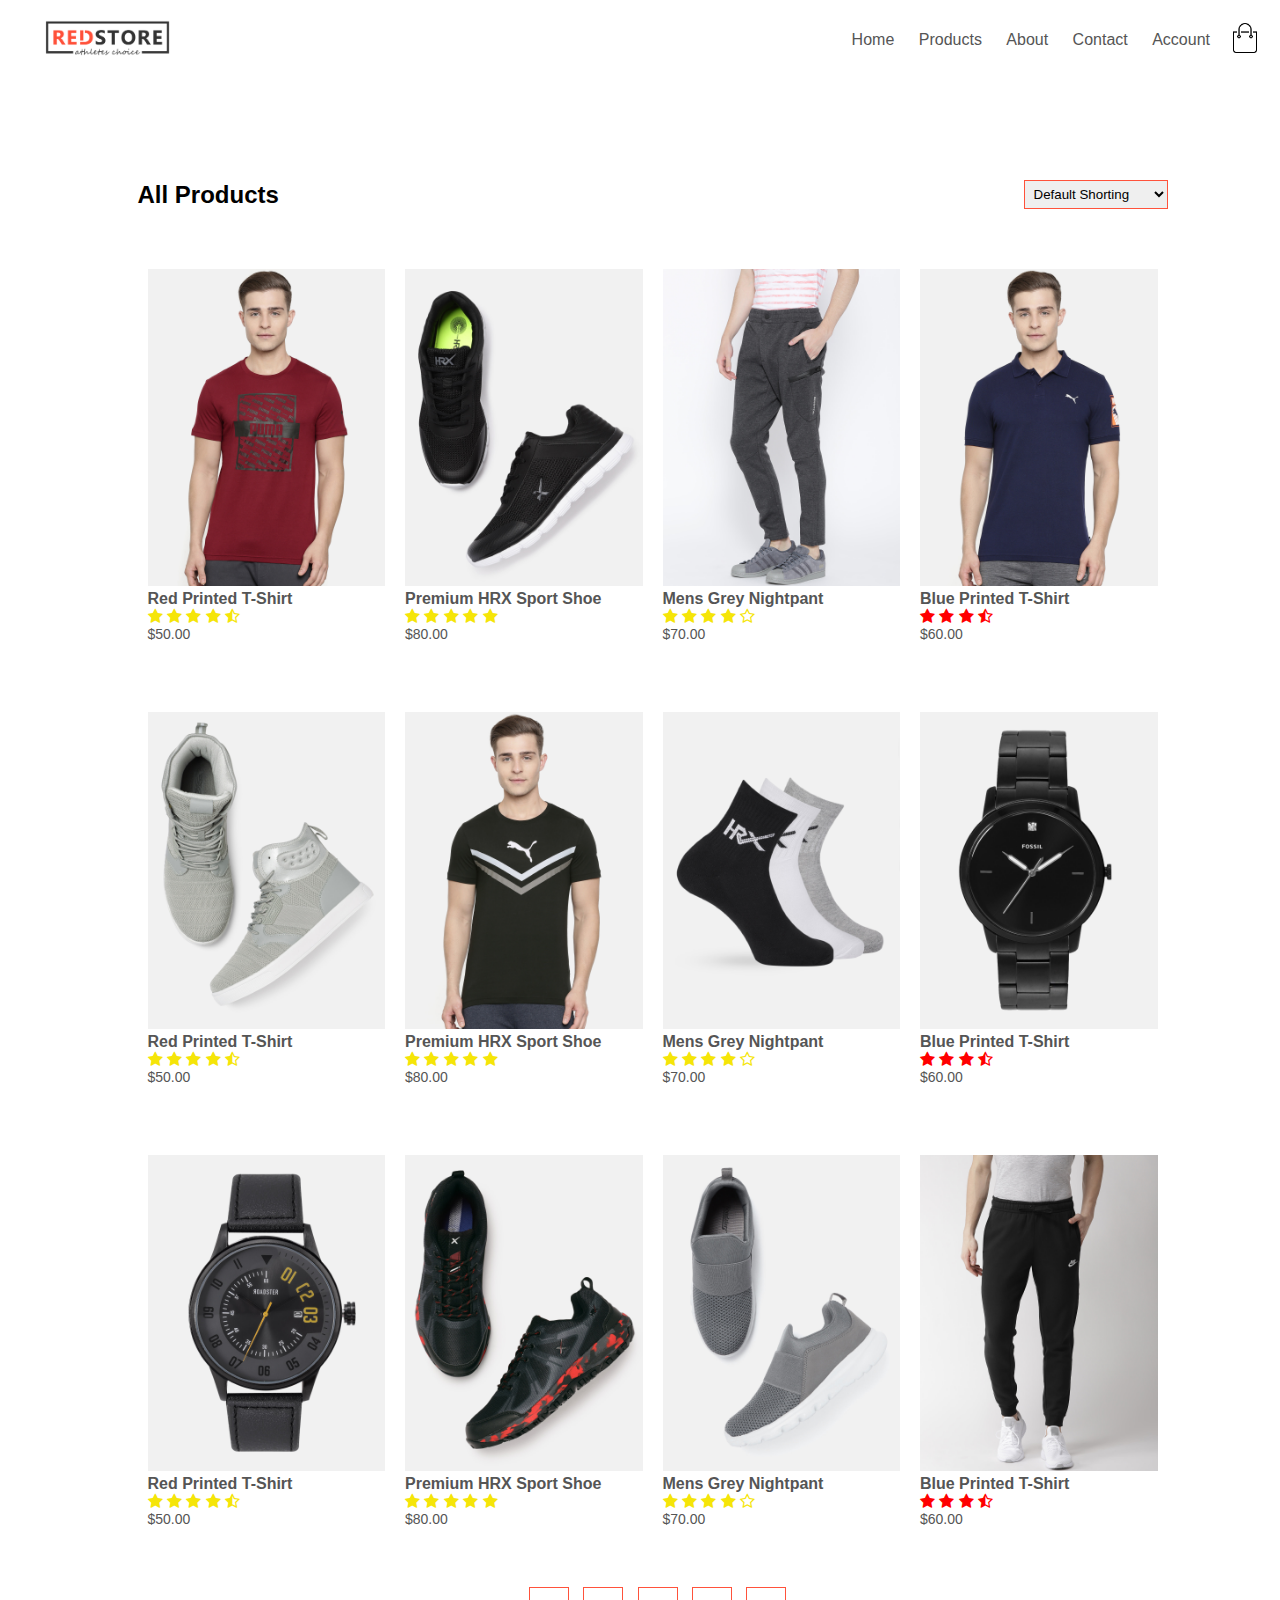
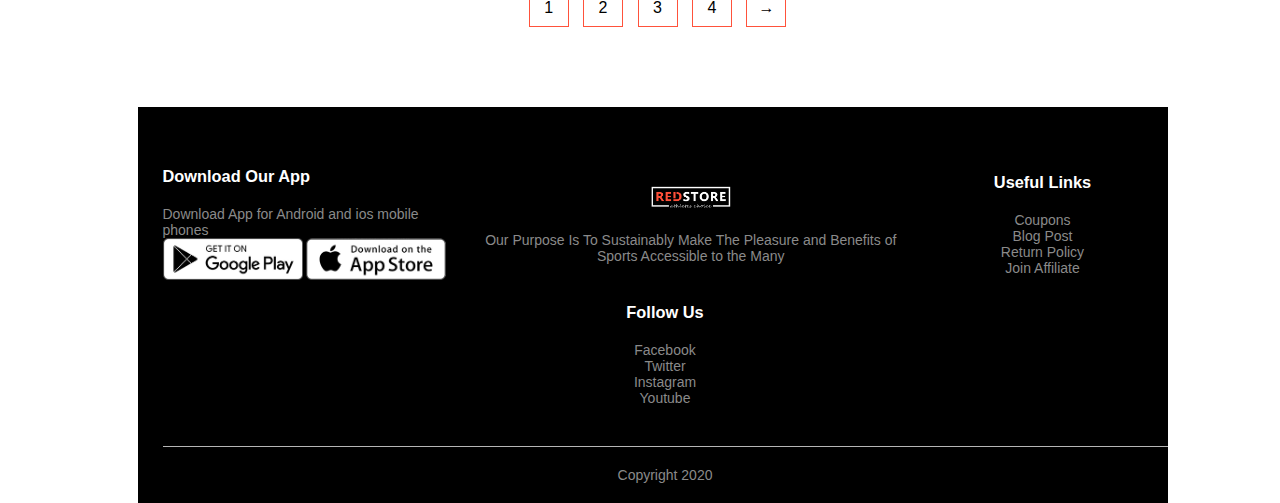
<file: Products.html>
<!DOCTYPE html>
<html lang="en">
<head>
    <meta charset="UTF-8">
    <meta http-equiv="X-UA-Compatible" content="IE=edge">
    <meta name="viewport" content="width=device-width, initial-scale=1.0">
    <title>All Products - RedStore</title>
    <link rel="stylesheet" href="style.css">
    <link href="https://fonts.googleapis.com/css2?family=Poppins:ital,wght@0,200;0,300;0,400;0,500;0,600;0,800;0,900;1,600&display=swap" rel="stylesheet">
    <link rel="stylesheet" href="https://stackpath.bootstrapcdn.com/font-awesome/4.7.0/css/font-awesome.min.css">
</head>
<body>
    

    <div class="container">
        <div class="navbar">
            <div class="logo">
                <a href="index.html"><img src="images/logo.png" alt="logo" width="125px"></a>
            </div>
        
        <nav>
            <ul id="MenuItems">
                <li><a href="index.html">Home</a></li>
                <li><a href="Products.html">Products</a></li>
                <li><a href="">About</a></li>
                <li><a href="">Contact</a></li>
                <li><a href="Account.html">Account</a></li>
            </ul>
        </nav>
       <a href="Cart.html"><img src="images/cart.png" alt="" width="30px" height="30px"></a>
       <img src="images/menu.png" alt="" class="menu-icon" onclick="menutoggle()">
    </div>

<div class="small-container">
    <div class="row row-2">
        <h2>All Products</h2>
        <select >
            <option >Default Shorting</option>
            <option > Short by price</option>
            <option > Short by popularity</option>
            <option > Short by rating</option>
            <option > Short by sale</option>
        </select>
    </div>
    <div class="row">
        <div class="col-4">
            <a href="ProductDetails.html"><img src="images/product-1.jpg" alt=""></a>
            <h4>Red Printed T-Shirt</h4>
            <div class="rating" style="color:rgb(245, 229, 8)">
                <i class="fa fa-star" ></i>
                <i class="fa fa-star" ></i>
                <i class="fa fa-star" ></i>
                <i class="fa fa-star" ></i>
                <i class="fa fa-star-half-o" ></i>
            </div>
            <p>$50.00</p>
        </div>
        <div class="col-4">
            <img src="images/product-2.jpg" alt="">
            <h4>Premium HRX Sport Shoe</h4>
            <div class="rating" style="color:rgb(245, 229, 8)">
                <i class="fa fa-star" ></i>
                <i class="fa fa-star" ></i>
                <i class="fa fa-star" ></i>
                <i class="fa fa-star" ></i>
                <i class="fa fa-star" ></i>
            </div>
            <p>$80.00</p>
        </div>
        <div class="col-4">
            <img src="images/product-3.jpg" alt="">
            <h4>Mens Grey Nightpant</h4>
            <div class="rating" style="color:rgb(245, 229, 8)">
                <i class="fa fa-star" ></i>
                <i class="fa fa-star" ></i>
                <i class="fa fa-star" ></i>
                <i class="fa fa-star" ></i>
                <i class="fa fa-star-o" ></i>
            </div>
            <p>$70.00</p>
        </div>
        <div class="col-4">
            <img src="images/product-4.jpg" alt="">
            <h4>Blue Printed T-Shirt</h4>
            <div class="rating" style="color:red">
                <i class="fa fa-star" ></i>
                <i class="fa fa-star" ></i>
                <i class="fa fa-star" ></i>
                <i class="fa fa-star-half-o" ></i>
                
            </div>
            <p>$60.00</p>
        </div>
    </div>

    <div class="row">
        <div class="col-4">
            <img src="images/product-5.jpg" alt="">
            <h4>Red Printed T-Shirt</h4>
            <div class="rating" style="color:rgb(245, 229, 8)">
                <i class="fa fa-star" ></i>
                <i class="fa fa-star" ></i>
                <i class="fa fa-star" ></i>
                <i class="fa fa-star" ></i>
                <i class="fa fa-star-half-o" ></i>
            </div>
            <p>$50.00</p>
        </div>
        <div class="col-4">
            <img src="images/product-6.jpg" alt="">
            <h4>Premium HRX Sport Shoe</h4>
            <div class="rating" style="color:rgb(245, 229, 8)">
                <i class="fa fa-star" ></i>
                <i class="fa fa-star" ></i>
                <i class="fa fa-star" ></i>
                <i class="fa fa-star" ></i>
                <i class="fa fa-star" ></i>
            </div>
            <p>$80.00</p>
        </div>
        <div class="col-4">
            <img src="images/product-7.jpg" alt="">
            <h4>Mens Grey Nightpant</h4>
            <div class="rating" style="color:rgb(245, 229, 8)">
                <i class="fa fa-star" ></i>
                <i class="fa fa-star" ></i>
                <i class="fa fa-star" ></i>
                <i class="fa fa-star" ></i>
                <i class="fa fa-star-o" ></i>
            </div>
            <p>$70.00</p>
        </div>
        <div class="col-4">
            <img src="images/product-8.jpg" alt="">
            <h4>Blue Printed T-Shirt</h4>
            <div class="rating" style="color:red">
                <i class="fa fa-star" ></i>
                <i class="fa fa-star" ></i>
                <i class="fa fa-star" ></i>
                <i class="fa fa-star-half-o" ></i>
                
            </div>
            <p>$60.00</p>
        </div>
    </div>
    <div class="row">
        <div class="col-4">
            <img src="images/product-9.jpg" alt="">
            <h4>Red Printed T-Shirt</h4>
            <div class="rating" style="color:rgb(245, 229, 8)">
                <i class="fa fa-star" ></i>
                <i class="fa fa-star" ></i>
                <i class="fa fa-star" ></i>
                <i class="fa fa-star" ></i>
                <i class="fa fa-star-half-o" ></i>
            </div>
            <p>$50.00</p>
        </div>
        <div class="col-4">
            <img src="images/product-10.jpg" alt="">
            <h4>Premium HRX Sport Shoe</h4>
            <div class="rating" style="color:rgb(245, 229, 8)">
                <i class="fa fa-star" ></i>
                <i class="fa fa-star" ></i>
                <i class="fa fa-star" ></i>
                <i class="fa fa-star" ></i>
                <i class="fa fa-star" ></i>
            </div>
            <p>$80.00</p>
        </div>
        <div class="col-4">
            <img src="images/product-11.jpg" alt="">
            <h4>Mens Grey Nightpant</h4>
            <div class="rating" style="color:rgb(245, 229, 8)">
                <i class="fa fa-star" ></i>
                <i class="fa fa-star" ></i>
                <i class="fa fa-star" ></i>
                <i class="fa fa-star" ></i>
                <i class="fa fa-star-o" ></i>
            </div>
            <p>$70.00</p>
        </div>
        <div class="col-4">
            <img src="images/product-12.jpg" alt="">
            <h4>Blue Printed T-Shirt</h4>
            <div class="rating" style="color:red">
                <i class="fa fa-star" ></i>
                <i class="fa fa-star" ></i>
                <i class="fa fa-star" ></i>
                <i class="fa fa-star-half-o" ></i>
                
            </div>
            <p>$60.00</p>
        </div>

        <div class="page-btn">
            <span>1</span>
            <span>2</span>
            <span>3</span>
            <span>4</span>
            <span>&#8594</span>
        </div>
    </div>
    

    <div class="footer">
        <div class="container">
            <div class="row">
                <div class="footer-col-1">
                    <h3>Download Our App</h3>
                    <p>Download App for Android and ios mobile phones</p>
                    <div class="app-logo">
                        <img src="images/play-store.png" alt="">
                        <img src="images/app-store.png" alt="">
                    </div>
                </div>
                <div class="footer-col-2">
                  <img src="images/logo-white.png" alt="">
                    <p>Our Purpose Is To Sustainably Make The Pleasure and Benefits of Sports Accessible to the Many </p>
                </div>
                <div class="footer-col-3">
                    <h3>Useful Links</h3>
                    <ul>
                        <li>Coupons</li>
                        <li>Blog Post</li>
                        <li>Return Policy</li>
                        <li>Join Affiliate</li>
                    </ul>
                </div>
                <div class="footer-col-4">
                    <h3>Follow Us</h3>
                    <ul>
                        <li>Facebook</li>
                        <li>Twitter</li>
                        <li>Instagram</li>
                        <li>Youtube</li>
                    </ul>
                </div>
            </div>
            <hr>
            <p class="copyright">Copyright 2020</p>
        </div>
    </div>

    <script>
        var MenuItems = document.getElementById("MenuItems");

        MenuItems.style.maxHeight = "0px";

        function menutoggle(){
            if(MenuItems.style.maxHeight == "0px"){
                MenuItems.style.maxHeight = "200px"
            }else{
                MenuItems.style.maxHeight = "0px"
            }
        }
    </script>
</body>
</html>
</file>
<file: style.css>
*{
     margin: 0;
     padding: 0;
     box-sizing: border-box;
 }
 
 body{
     font-family:Arial, Helvetica, sans-serif;
 }
 .navbar{
     display: flex;
     align-items: center;
     padding: 20px;
 }
 nav{
     flex: 1;
     text-align: right;
 }
 nav ul{
     display: inline-block;
     list-style-type: none;
 }
 nav ul li{
     display: inline-block;
     margin-right: 20px;
 }
 a{
     text-decoration: none;
     color: #555;
 }
 p{
     color: #555;
 }
 .container{
     max-width: 1300px;
     margin: auto;
     padding-left: 25px;
 }
 .row{
     display: flex;
     align-items: center;
     flex-wrap: wrap;
     justify-content: space-around;
 }
 .col-2{
     flex-basis: 50%;
     min-width: 300px;
 }
 .col-2 img{
     max-width: 100%;
     padding: 50px 0;
 }
 .col-2 h1{
     font-size: 50px;
     line-height: 60px;
     margin: 25px 0;
 }
 .btn{
     display: inline-block;
     background: #0740bb;
     color: #fff;
     padding: 8px 30px;
     margin: 30px 0;
     border-radius: 30px;
 }
 .btn:hover{
 background: #04c42e;
 transform: translateY(5%);
 }
 
 .header{
     background: radial-gradient(#fff, #ee8784);
 }
 .header .row{
 margin-top: 70px;
 }
 .categories{
     margin: 70px 0;
 }
 .col-3{
     flex-basis: 30%;
     min-width: 250px;
     margin-bottom: 30px;
 }
 .col-3 img{
     width: 100%;
 }
 .small-container{
     max-width: 1080px;
     margin: auto;
     padding-left: 25px;
     padding-right: 25px;
 }
 .col-4{
     flex-basis: 25%;
     padding: 10px;
     min-width: 200px;
     margin-bottom: 50px;
     transition: transform 0.3s;
 }
 .col-4 img{
     width: 100%;
 }
 .title{
     text-align: center;
     margin: 0 auto 80px;
     position: relative;
     line-height: 60px;
     color: #555;
 }
 .title::after{
     content: '';
     background-color: blueviolet;
     width: 150px;
     height: 5px;
     border-radius: 5px;
     position: absolute;
     bottom: 0;
     left: 50%;
     transform: translate(-50%);
 
 }
 h4{
     color: #555;
     font-weight: bold;
 }
 .col-4 p{
     font-size: 14px;
 }
 .col-4:hover{
     transform: translateY(-10px);
 }
 .offer{
     background: radial-gradient(#fff, #ee8784);
     margin-top: 80px;
     padding: 30px 0;
 }
 .col-2 .offer-img{
     padding: 50px;
 }
 small{
     color: #555;
 }
 .common{
     color: brown;
 }
 
 /* ---------------------- */
 
 .testimonial{
     padding-top: 100px;
 }
 .testimonial .col-3{
     text-align: center;
     padding: 40px 20px;
     box-shadow: 0 0 20px 0px rgba(0, 0, 0,0.1);
     cursor: pointer;
 }
 .testimonial .col-3 img{
     width: 50px;
     margin-top: 20px;
     border-radius: 50%;
 
 }
 .testimonial .col-3:hover{
     transform: translateY(-10px);
 }
 .fa.fa-quote-left{
 font-size: 34px;
 color: #ff523f;
 }
 .col-3 p{
 font-size: 15px;
 margin: 12px 0;
 color: #777;
 }
 .testimonial .col-3 h3{
     font-weight: 600;
     font-size: 16px;
 }
 .brands{
     margin: 100px auto;
 }
 .col-5{
     width: 160px;
 }
 .col-5 img{
     width: 100%;
     cursor: pointer;
     filter: grayscale(100%);
 }
 .col-5 img:hover{
     filter: grayscale(0);
 }
 
 .footer{
     background: #000;
     color: #8a8a8a;
     font-size: 14px;
     padding: 60px 0 20px;
 }
 .footer p{
     color: #8a8a8a;
 }
 .footer h3{
     color: #fff;
     margin-bottom: 20px;
 }
 .footer-col-1, .footer-col-2, .footer-col-3, .footer-col-4{
     min-width: 250px;
     margin-bottom: 20px;
 }
 .footer-col-1{
     flex-basis: 30%;
 }
 .footer-col-2{
     flex: 1;
     text-align: center;
 }
 .footer-col-2 img{
     width: 80px;
     margin-bottom: 20px;
 }
 .footer-col-3, .footer-col-4{
     flex-basis: 12%;
     text-align: center;
 }
 ul{
     list-style-type: none;
 }
 .app-logo img{
     width: 140px;
 }
 .footer hr{
     border: none;
     background: #b5b5b5;
     height: 1px;
     margin: 20px 0;
 }
 .copyright{
     text-align: center;
 }
 .menu-icon{
     width: 28px;
     margin-left: 20px;
     display: none;
 }
 
 @media only screen and (max-width:800px){
     nav ul{
         position: absolute;
         top: 70px;
         left: 0;
         width: 100%;
         background: #333;
         overflow: hidden;
         transition: max-height 0.5s;
     }
     nav ul li{
         display: block;
         margin-right: 50px;
         margin-top: 10px;
         margin-bottom: 10px;
     }
     nav ul li a{
         color: #fff;
     }
     .menu-icon{
         display: block;
         cursor: pointer;
     }
 }
 
 .row-2{
     justify-content: space-between;
     margin: 100px auto 50px;
 }
 select{
     border: 1px solid #ff523b;
     padding: 5px;
 }
 select:focus{
     outline: none;
 }
 .page-btn{
     margin: 0 auto 80px;
 }
 .page-btn span{
 display: inline-block;
 border: 1px solid #ff523b;
 margin-left: 10px;
 width: 40px;
 height: 40px;
 text-align: center;
 line-height: 40px;
 cursor: pointer;
 }
 .page-btn span:hover{
     background: #ff523b;
     counter-reset: #fff;
 }
 
 
 
 .single-product{
     margin-top: 80px;
 }
 .single-product .col-2{
 padding: 20px;
 }
 .single-product h4{
     margin:20px 0;
     font-size: 22px;
     font-weight: bold;
 } 
 .single-product select{
 display: block;
 padding: 10px;
 margin-top: 20px;
 }
 .single-product input{
     width: 50px;
     height: 40px;
     padding-left: 10px;
     font-size: 20px;
     margin-right: 10px;
     border: 1px solid #ff523b;
 }
 input:focus{
     outline: none;
 }
 .single-product .fa{
     color: #ff523b;
     margin-left: 10px;
 }
 
 .small-img-row{
     display: flex;
     justify-content: space-between;
 }
 .small-img-col{
     flex-basis: 24%;
     cursor: pointer;
 }
 
 
 
 .cart-page{
 margin: 80px auto;
 }
 table{
     width: 100%;
     border-collapse: collapse ;
 }
 .cart-info{
     display: flex;
     flex-wrap: wrap;
 }
 th{
     text-align: left;
     padding: 5px;
     color: #fff;
     background: #ff523b;
     font-weight: normal;
 }
 td{
     padding: 10px 5px;
 }
 td input{
     width: 40px;
     height: 30px;
     padding: 5px;
 }
 td a{
     color: #ff523b;
     font-size: 12px;
 }
 td img{
     width: 80px;
     height: 80px;
     margin-right: 10px;
 }
 .total-price{
     display: flex;
     justify-content: flex-end;
 }
 .total-price table{
 border-top: 3px solid #ff523b;
 width: 100%;
 max-width: 330px;
 }
 td:last-child{
     text-align: right;
 }
 th:last-child{
     text-align: right;
 }
 
 
 .account-page{
     padding: 50px 0;
     background: radial-gradient(#fff, #ee8784);
 }
 .form-container{
     background: #fff;
     width: 300px;
     height: 400px;
     position: relative;
     text-align: center;
     padding: 20px 0;
     margin: auto;
     box-shadow: 0 0 20px 0px rgba(0,0,0,0.1);
     overflow: hidden;
 }
 
 .form-container span{
 font-weight: bold;
 padding: 0 10px;
 color: #555;
 cursor: pointer;
 width: 100px;
 display: inline-block;
 }
 .form-btn{
     display: inline-block;
 }
 .form-container form{
     max-width: 300px;
     padding: 0 20px;
     position: absolute;
     top: 130px;
     transition: transform 1s;
 }
 form input{
     width: 100%;
     height: 30px;
     margin: 10px 0;
     padding: 0 10px;
     border: 1px solid #555;
 }
 form .btn{
     width: 100%;
     border: none;
     cursor: pointer;
     margin: 10px 0;
 }
 form .btn:focus{
     outline: none;
 }
 #LoginForm{
     left: -300px;  
 }
 #RegForm{
     left:0px;
 }
 form a{
     font-size: 12px;
 }
 #Indicator{
     width: 100px;
     border: none;
     background: #ff523b;
     height: 3px;
     margin-top: 8px;
     transform: translateX(100px);
     transition: transform 1s;
 }
 
 
 
 
 
 
 
 
 @media only screen and (max-width:600px){
     .row{
         text-align: center;
     }
     .col-2, .col-3, .col-4{
         flex-basis: 100%;
     }
     .single-product .row{
         text-align: left;
     }
     .single-product .col-2{
         padding: 2opx 0;
     }
     .single-product h1{
         font-size: 26px;
         line-height: 32px;
     }
     .cart-info p{
         display: none;
     }
 }
</file>
